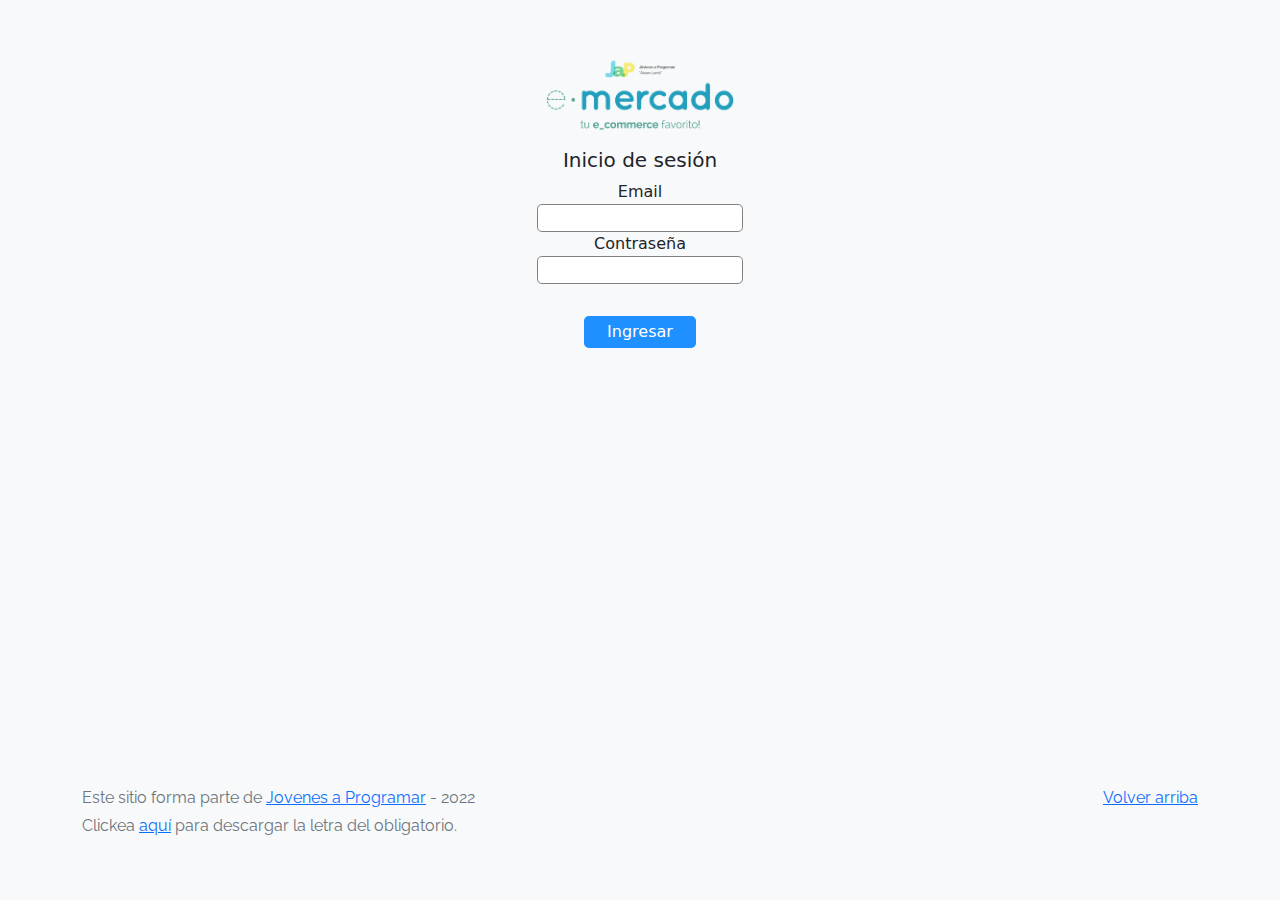
<file: index.html>
<!DOCTYPE html>
<html lang="es">

<head>
  <meta http-equiv="Content-Type" content="text/html; charset=UTF-8">
  <meta name="viewport" content="width=device-width, initial-scale=1, shrink-to-fit=no">
  

  <title>eMercado - Todo lo que busques está aquí</title>
  
  <link href="https://fonts.googleapis.com/css?family=Raleway:300,300i,400,400i,700,700i,900,900i" rel="stylesheet">
  <link href="css/bootstrap.min.css" rel="stylesheet">
  <link href="css/styles.css" rel="stylesheet">
  <link href="css/estiloLogin.css" rel="stylesheet">
  <style>
    body {
      background-color: rgb(248, 249, 250);
    }
  </style>
  
</head>

<body>
  <main class="mt-5">
    
    <!--button class="atras"><a href="./index.html">« Inicio</a></button-->
    <img src="img/login.png" alt="Inicio de Sesion">
    <h5>Inicio de sesión</h5>
   
    <form action="get" onsubmit="event.preventDefault(); return validacion();">
      <label for="email" class="email">Email</label>
      <br><input type="email" id="email" class="email">
      <br><label for="pass" class="pass">Contraseña</label>
      <br><input type="password" id="pass" class="pass">
      <br><button id="ingresar" >Ingresar</button>
    </form>
  </main>
  <footer class="text-muted">
    <div class="container">
      <p class="float-end">
        <a href="#">Volver arriba</a>
      </p>
      <p>Este sitio forma parte de <a href="https://jovenesaprogramar.edu.uy/" target="_blank">Jovenes a Programar</a> -
        2022</p>
      <p>Clickea <a target="_blank" href="Letra.pdf">aquí</a> para descargar la letra del obligatorio.</p>
    </div>
    
      
  </footer>
  <!--script src="js/login.js"></script-->
  <script src="js/index.js"></script>

</body>

</html>
</file>
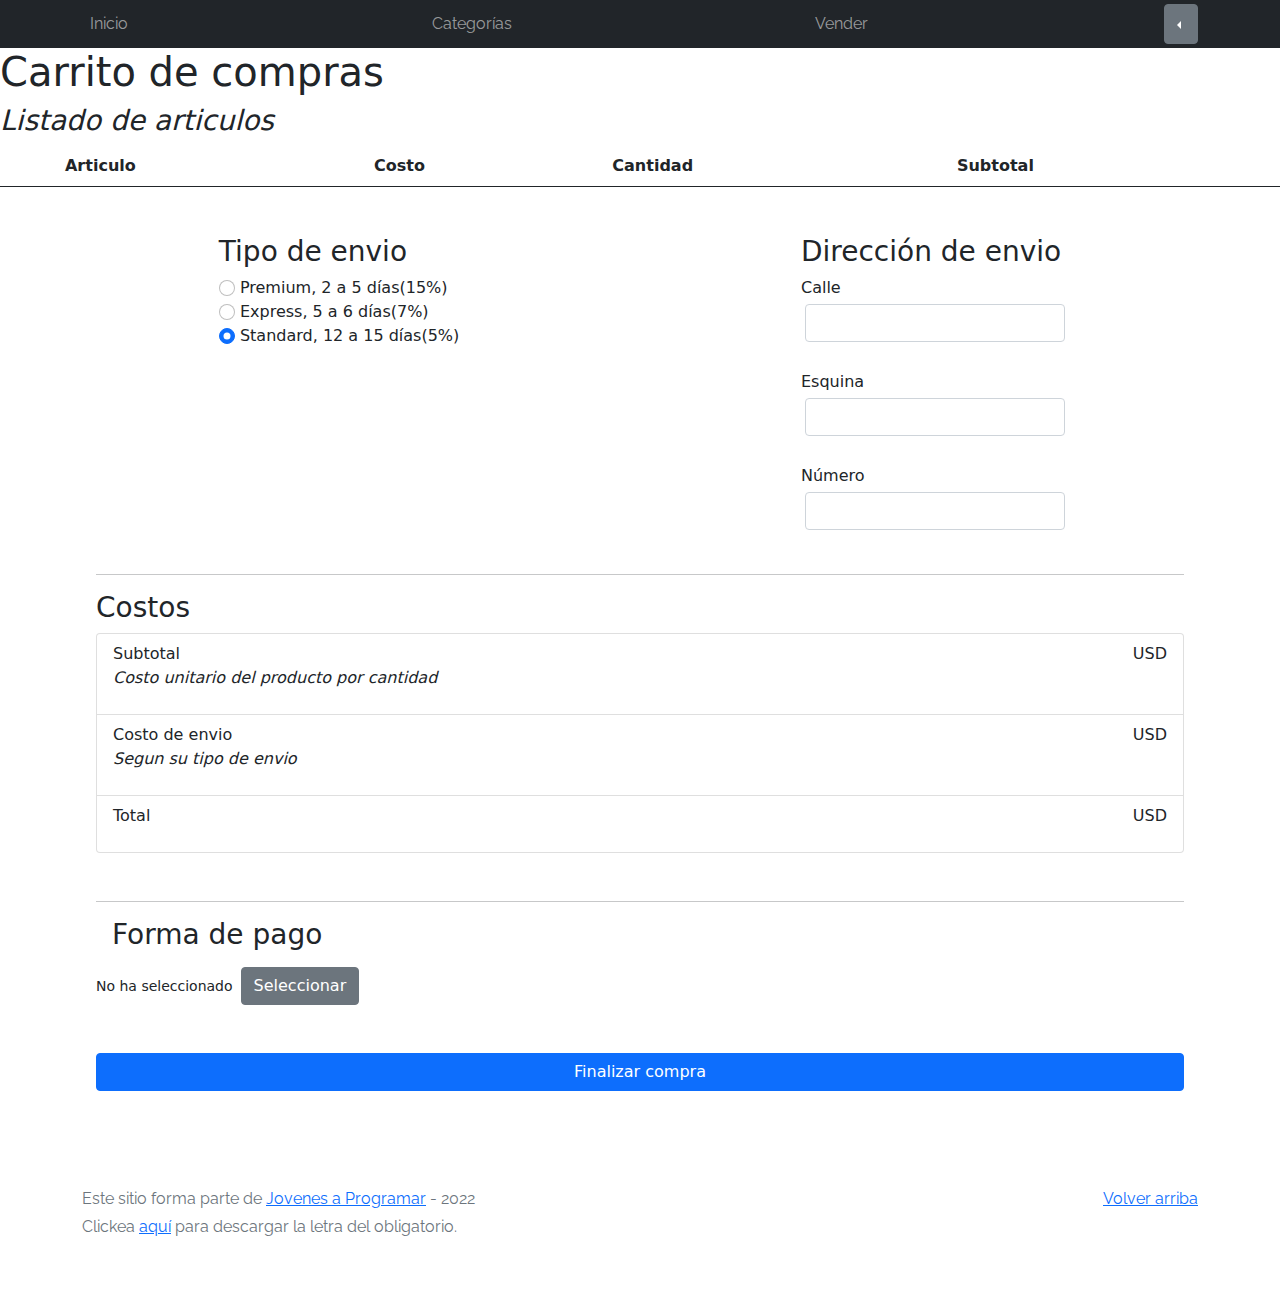
<file: cart.html>
<!DOCTYPE html>
<html lang="es">

<head>
  <meta http-equiv="Content-Type" content="text/html; charset=UTF-8">
  <meta name="viewport" content="width=device-width, initial-scale=1, shrink-to-fit=no">
  <title>eMercado - Todo lo que busques está aquí</title>
  <link href="https://fonts.googleapis.com/css?family=Raleway:300,300i,400,400i,700,700i,900,900i" rel="stylesheet">
  <link href="css/bootstrap.min.css" rel="stylesheet">
  <link href="css/font-awesome.min.css" rel="stylesheet">
  <!--link href="css/styleCart.css" rel="stylesheet"-->
  <link href="css/styles.css" rel="stylesheet">
</head>

<body>
  <nav class="navbar navbar-expand-lg navbar-dark bg-dark p-1">
    <div class="container">
      <button class="navbar-toggler" type="button" data-bs-toggle="collapse" data-bs-target="#navbarNav"
        aria-controls="navbarNav" aria-expanded="false" aria-label="Toggle navigation">
        <span class="navbar-toggler-icon"></span>
      </button>
      <div class="collapse navbar-collapse" id="navbarNav">
        <ul class="navbar-nav w-100 justify-content-between">
          <li class="nav-item">
            <a class="nav-link" href="index.html">Inicio</a>
          </li>
          <li class="nav-item">
            <a class="nav-link" href="categories.html">Categorías</a>
          </li>
          <li class="nav-item">
            <a class="nav-link" href="sell.html">Vender</a>
          </li>
          <li class="nav-item">
            <!-- Default dropstart button -->
            <div class="btn-group dropstart">
              <button id="showUser" type="button" class="btn btn-secondary dropdown-toggle" data-bs-toggle="dropdown" aria-expanded="false">
                  
              </button>
              <ul class="dropdown-menu">
               <!-- Dropdown menu links -->
               <li><button class="dropdown-item" type="button" id="perfil">Mi Perfil</button></li>
               <li><button class="dropdown-item" type="button" id="carrito">Mis Compras</button></li>
               <li><button class="dropdown-item" type="button" id="salir">Desconectarse</button></li>
              </ul>
            </div>
          </li>
        </ul>
      </div>
    </div>
  </nav>
  <main>
    <h1>Carrito de compras</h1>
    <h3><i>Listado de articulos</i></h3>
    <table class="table table-hover">
      <thead>
        <tr>
          <th scope="col"> </th>
          <th scope="col">Articulo</th>
          <th scope="col">Costo</th>
          <th scope="col">Cantidad</th>
          <th scope="col">Subtotal</th>
        </tr>
      </thead>
      <tbody>
    
      </tbody>
    </table>
    <div class="m-5">
      <form class="needs-validation" novalidate >
        <section class="d-flex justify-content-evenly">
          <div class="mx-5">
            <h3>Tipo de envio</h3>
            <label class="form-check-label"><input required class="form-check-input" type="radio" name="envio" onchange="calcCostoEnvioYTotal()" id="premium"> Premium, 2 a 5 días(15%)</label></br>
            <label class="form-check-label"><input required class="form-check-input" type="radio" name="envio" onchange="calcCostoEnvioYTotal()" id="express"> Express, 5 a 6 días(7%)</label></br>
            <label class="form-check-label"><input required class="form-check-input" type="radio" name="envio" onchange="calcCostoEnvioYTotal()" checked id="standard"> Standard, 12 a 15 días(5%)</label>
          </div>
        </br>
          <div class="mx-5">
            <h3>Dirección de envio</h3>
            <label for="calle" >Calle   </label><br>
            <input class="m-1 form-control" required id="calle" type="text"><br>
            <label for="esquina" >Esquina</label></br>
            <input class="m-1 form-control" required id="esquina" type="text"></br>
            <label for="numero">Número  </label></br>
            <input class="m-1 form-control" required id="numero" type="number"></br>
          </div>
        </section>
        <section>
          <div class="mx-5">
          <hr>
          <h3>Costos</h3>
          <ul class="list-group">
            <li class="d-flex list-group-item justify-content-between">
              <p>Subtotal</br><i>Costo unitario del producto por cantidad</i></p>
              <p class="float-end" id="subtotalLista">USD</p>
            </li>
              <li class="d-flex list-group-item justify-content-between">
              <p>Costo de envio</br><i>Segun su tipo de envio</i></p>
                <p class="float-end" id="costo">USD</p>
            </li>
              <li class="d-flex list-group-item justify-content-between">
              <p>Total</p>
                <p id="total" class="float-end">USD</p>
            </li>
          </ul>
          
          </div>
        </section>
        <section>
          <div class="m-5">
            <hr>
            <h3 class="m-3">Forma de pago</h3>
            <small>No ha seleccionado</small><button type="button" id="modalButton" class="btn btn-secondary mx-2" data-bs-toggle="modal" data-bs-target="#modalFormasPago">Seleccionar</button>
            <div id="alertaModal" class="d-none">Debe completar la informacion de pago</div>
                <!-- Modal -->
                <div class="modal fade" id="modalFormasPago" tabindex="-1" aria-labelledby="modalFormasPagoLabel" aria-hidden="true">
                  <div class="modal-dialog">
                  <div class="modal-content">
                    <div class="modal-header">
                    <h5 class="modal-title" id="modalFormasPagoLabel">Forma de pago</h5>
                    <button type="button" class="btn-close" data-bs-dismiss="modal" aria-label="Close"></button>
                    </div>
                    <div class="modal-body d-flex flex-column flex-wrap">
                    <label class="form-check-label"><input required type="radio" class="form-check-input" id="credito" onclick="formaPagoModal()" name="formaPago"> Tarjeta de credito</label><hr>
                    <label for="nroTarjeta">Numero de tarjeta</label>
                    <input required type="text" class="m-1 form-control" size="15" id="nroTarjeta"> 
                    <div class="d-inline">
                      <label for="seguridad" class="w-25" >Codigo de seguridad<input required type="text" class="m-1 form-control" size="3" id="seguridad"> </label>
                      <label for="vence" class="w-50 mx-5">Fecha de vencimiento <input required type="date" class="m-1 form-control" size="6" id="vence"></label><br>
                    </div><br>
                    <label class="form-check-label" ><input required type="radio" class="m-1 form-check-input" id="transfer" onclick="formaPagoModal()" name="formaPago"> Transferencia bancaria</label><hr>
                    <label for="cuenta">Numero de cuenta</label>
                    <input required type="text" class="m-1 form-control" id="cuenta">
                    </div>
                    <div class="modal-footer">
                    <button type="button" class="btn btn-secondary" data-bs-dismiss="modal" onclick="showAlertaModal()">Close</button>
                    </div>
                  </div>
                  </div>
                </div>
              <br>
            <div class="my-5 d-grid gap-2">
              <button class="btn btn-primary" id="comprar" type="submit">Finalizar compra</button>
              </div>
          </div>
        </section>
      </form>
    </div>
  </main>
  <footer class="text-muted">
    <div class="container">
      <p class="float-end">
        <a href="#">Volver arriba</a>
      </p>
      <p>Este sitio forma parte de <a href="https://jovenesaprogramar.edu.uy/" target="_blank">Jovenes a Programar</a> -
        2022</p>
      <p>Clickea <a target="_blank" href="Letra.pdf">aquí</a> para descargar la letra del obligatorio.</p>
    </div>
  </footer>
  <div class="alert alert-success alert-dismissible fade d-none" role="alert" id="alert-success">
    <p>Ha realizado su compra con exito!</p>
    <button type="button" class="btn-close" data-bs-dismiss="alert" aria-label="Close"></button>
  </div>
  <div id="spinner-wrapper">
    <div class="lds-ring">
      <div></div>
      <div></div>
      <div></div>
      <div></div>
    </div>
  </div>
  <script src="js/bootstrap.bundle.min.js"></script>
  <script src="js/init.js"></script>
  <script src="js/cart.js"></script>
</body>

</html>
</file>
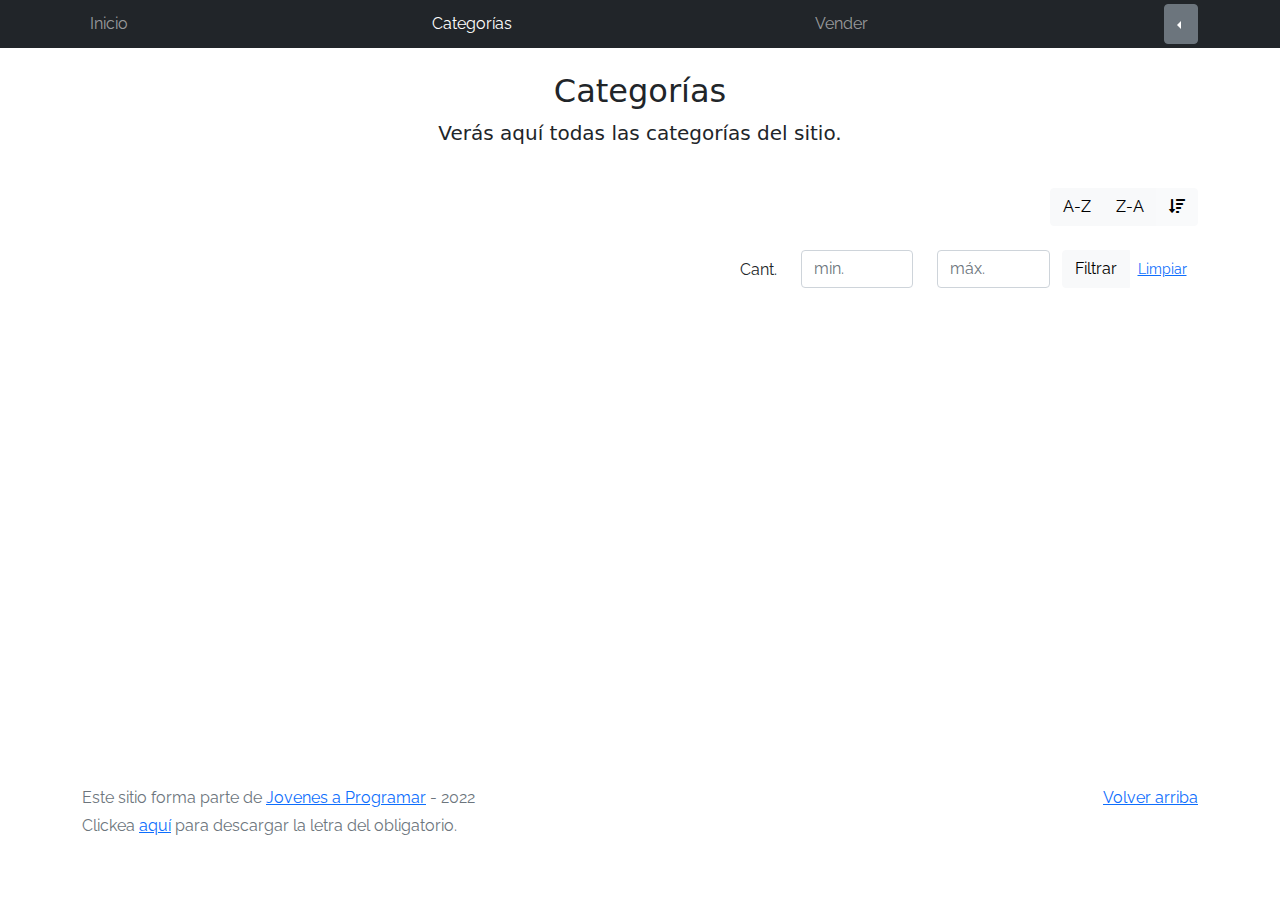
<file: categories.html>
<!DOCTYPE html>
<html lang="es">

<head>
  <meta http-equiv="Content-Type" content="text/html; charset=UTF-8">
  <meta name="viewport" content="width=device-width, initial-scale=1, shrink-to-fit=no">
  <title>eMercado - Todo lo que busques está aquí</title>

  <link href="https://fonts.googleapis.com/css?family=Raleway:300,300i,400,400i,700,700i,900,900i" rel="stylesheet">
  <link href="css/font-awesome.min.css" rel="stylesheet">
  <link href="css/bootstrap.min.css" rel="stylesheet">
  <link href="css/styles.css" rel="stylesheet">
</head>

<body>
  <nav class="navbar navbar-expand-lg navbar-dark bg-dark p-1">
    <div class="container">
      <button class="navbar-toggler" type="button" data-bs-toggle="collapse" data-bs-target="#navbarNav"
        aria-controls="navbarNav" aria-expanded="false" aria-label="Toggle navigation">
        <span class="navbar-toggler-icon"></span>
      </button>
      <div class="collapse navbar-collapse" id="navbarNav">
        <ul class="navbar-nav w-100 justify-content-between">
          <li class="nav-item">
            <a class="nav-link" href="index.html">Inicio</a>
          </li>
          <li class="nav-item">
            <a class="nav-link active" href="categories.html">Categorías</a>
          </li>
          <li class="nav-item">
            <a class="nav-link" href="sell.html">Vender</a>
          </li>
          <li class="nav-item">
            <!-- Default dropstart button -->
            <div class="btn-group dropstart">
              <button id="showUser" type="button" class="btn btn-secondary dropdown-toggle" data-bs-toggle="dropdown" aria-expanded="false">              
              </button>
              <ul class="dropdown-menu">
               <!-- Dropdown menu links -->
               <li><button class="dropdown-item" type="button" id="perfil">Mi Perfil</button></li>
               <li><button class="dropdown-item" type="button" id="carrito">Mis Compras</button></li>
               <li><button class="dropdown-item" type="button" id="salir">Desconectarse</button></li>
              </ul>
            </div>
          </li>
          </li>
        </ul>
      </div>
    </div>
  </nav>
  <main class="pb-5">
    <div class="text-center p-4">
      <h2>Categorías</h2>
      <p class="lead">Verás aquí todas las categorías del sitio.</p>
    </div>
    <div class="container">
      <div class="row">
        <div class="col text-end">
          <div class="btn-group btn-group-toggle mb-4" data-bs-toggle="buttons">
            <input type="radio" class="btn-check" name="options" id="sortAsc">
            <label class="btn btn-light" for="sortAsc">A-Z</label>
            <input type="radio" class="btn-check" name="options" id="sortDesc">
            <label class="btn btn-light" for="sortDesc">Z-A</label>
            <input type="radio" class="btn-check" name="options" id="sortByCount" checked>
            <label class="btn btn-light" for="sortByCount"><i class="fas fa-sort-amount-down mr-1"></i></label>
          </div>
        </div>
      </div>
      <div class="row">
        <div class="col-lg-6 offset-lg-6 col-md-12 mb-1 container">
          <div class="row container p-0 m-0">
            <div class="col">
              <p class="font-weight-normal text-end my-2">Cant.</p>
            </div>
            <div class="col">
              <input class="form-control" type="number" placeholder="min." id="rangeFilterCountMin">
            </div>
            <div class="col">
              <input class="form-control" type="number" placeholder="máx." id="rangeFilterCountMax">
            </div>
            <div class="col-3 p-0">
              <div class="btn-group" role="group">
                <button class="btn btn-light btn-block" id="rangeFilterCount">Filtrar</button>
                <button class="btn btn-link btn-sm" id="clearRangeFilter">Limpiar</button>
              </div>
            </div>
          </div>
        </div>
      </div>
      <div class="row">
        <div class="list-group" id="cat-list-container">
        </div>
      </div>
    </div>
  </main>
  <footer class="text-muted">
    <div class="container">
      <p class="float-end">
        <a href="#">Volver arriba</a>
      </p>
      <p>Este sitio forma parte de <a href="https://jovenesaprogramar.edu.uy/" target="_blank">Jovenes a Programar</a> -
        2022</p>
      <p>Clickea <a target="_blank" href="Letra.pdf">aquí</a> para descargar la letra del obligatorio.</p>
    </div>
  </footer>
  <div id="spinner-wrapper">
    <div class="lds-ring">
      <div></div>
      <div></div>
      <div></div>
      <div></div>
    </div>
  </div>
  <script src="js/bootstrap.bundle.min.js"></script>
  <script src="js/init.js"></script>
  <script src="js/categories.js"></script>
  
</body>

</html>
</file>
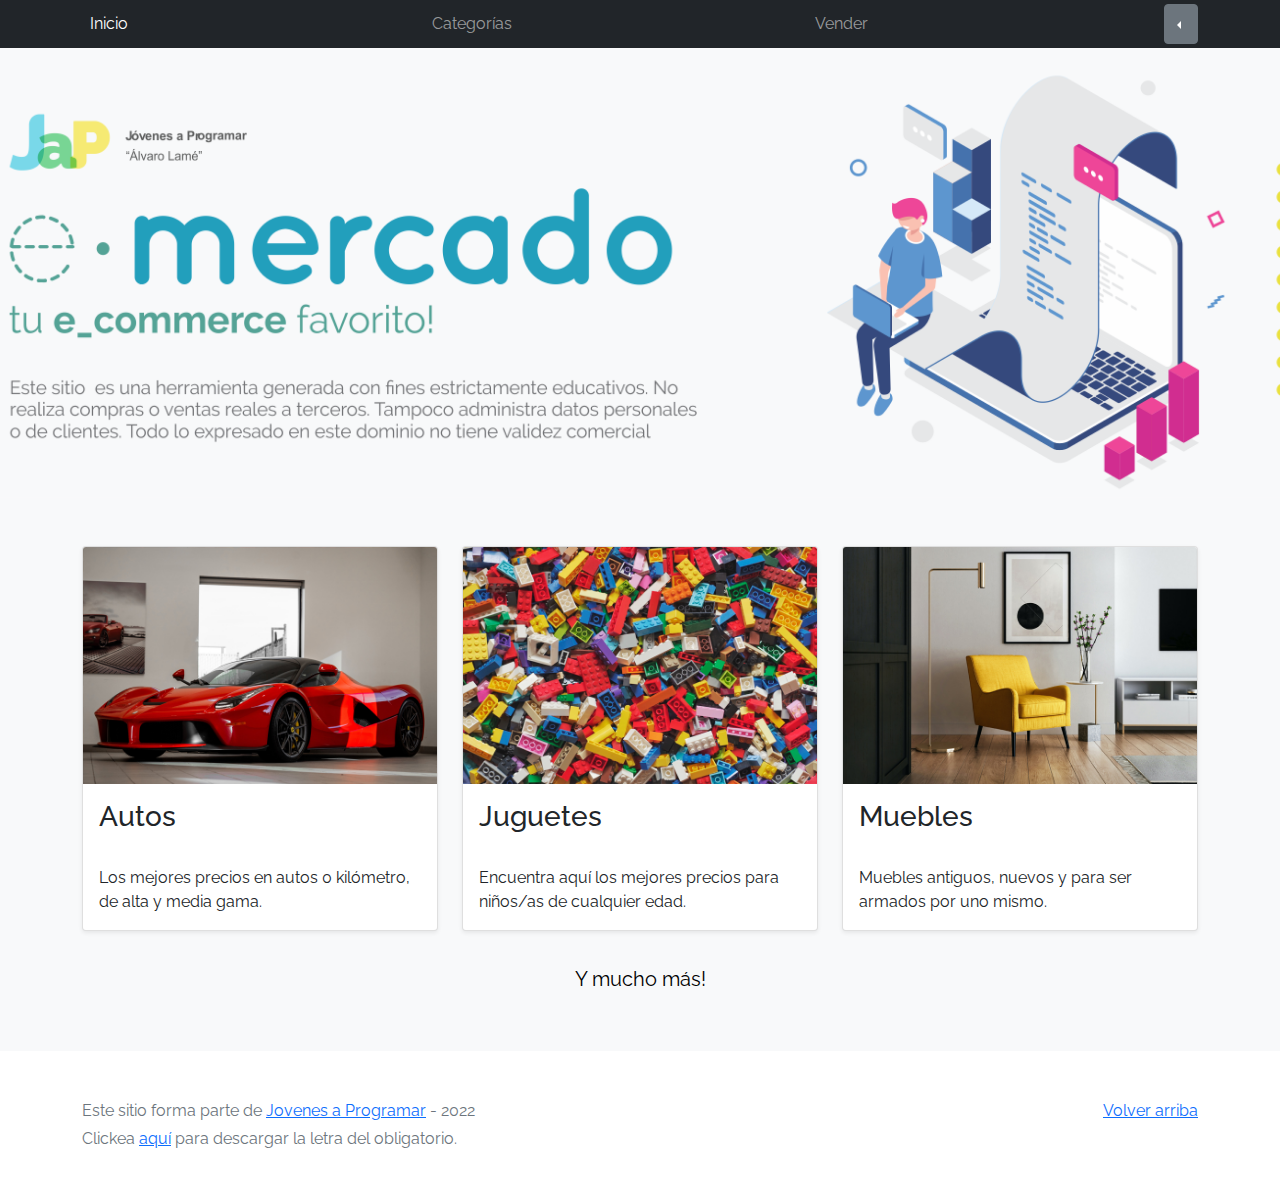
<file: main.html>
<!DOCTYPE html>
<html lang="es">

<head>
  <meta http-equiv="Content-Type" content="text/html; charset=UTF-8">
  <meta name="viewport" content="width=device-width, initial-scale=1, shrink-to-fit=no">
  <title>eMercado - Todo lo que busques está aquí</title>

  <link href="https://fonts.googleapis.com/css?family=Raleway:300,300i,400,400i,700,700i,900,900i" rel="stylesheet">
  <link href="css/bootstrap.min.css" rel="stylesheet">
  <link href="css/styles.css" rel="stylesheet">
  <!--link href="css/estiloIndex.css" rel="stylesheet"-->
</head>

<body>
  <nav class="navbar navbar-expand-lg navbar-dark bg-dark p-1">
    <div class="container">
      <button class="navbar-toggler" type="button" data-bs-toggle="collapse" data-bs-target="#navbarNav"
        aria-controls="navbarNav" aria-expanded="false" aria-label="Toggle navigation">
        <span class="navbar-toggler-icon"></span>
      </button>
      <div class="collapse navbar-collapse" id="navbarNav">
        <ul class="navbar-nav w-100 justify-content-between">
          <li class="nav-item">
            <a class="nav-link active" href="index.html">Inicio</a>
          </li>
          <li class="nav-item">
            <a class="nav-link" href="categories.html">Categorías</a>
          </li>
          <li class="nav-item">
            <a class="nav-link" href="sell.html">Vender</a>
          </li>
          <li class="nav-item">
            <!-- Default dropstart button -->
            <div class="btn-group dropstart">
              <button id="showUser" type="button" class="btn btn-secondary dropdown-toggle" data-bs-toggle="dropdown" aria-expanded="false">
                  
              </button>
              <ul class="dropdown-menu">
               <!-- Dropdown menu links -->
               <li><button class="dropdown-item" type="button" id="perfil">Mi Perfil</button></li>
               <li><button class="dropdown-item" type="button" id="carrito">Mis Compras</button></li>
               <li><button class="dropdown-item" type="button" id="salir">Desconectarse</button></li>
              </ul>
            </div>
          </li>
        </ul>
      </div>
    </div>
  </nav>
  <main>
    <div class="jumbotron text-center"></div>
    <div class="album py-5 bg-light">
      <div class="container">
        <div class="row">
          <div class="col-md-4">
            <div class="card mb-4 shadow-sm custom-card cursor-active" id="autos">
              <img class="bd-placeholder-img card-img-top" src="img/cars_index.jpg"
                alt="Imgagen representativa de la categoría 'Autos'">
              <h3 class="m-3">Autos</h3>
              <div class="card-body">
                <p class="card-text">Los mejores precios en autos 0 kilómetro, de alta y media gama.</p>
              </div>
            </div>
          </div>
          <div class="col-md-4">
            <div class="card mb-4 shadow-sm custom-card cursor-active" id="juguetes">
              <img class="bd-placeholder-img card-img-top" src="img/toys_index.jpg"
                alt="Imgagen representativa de la categoría 'Juguetes'">
              <h3 class="m-3">Juguetes</h3>
              <div class="card-body">
                <p class="card-text">Encuentra aquí los mejores precios para niños/as de cualquier edad.</p>
              </div>
            </div>
          </div>
          <div class="col-md-4">
            <div class="card mb-4 shadow-sm custom-card cursor-active" id="muebles">
              <img class="bd-placeholder-img card-img-top" src="img/furniture_index.jpg"
                alt="Imgagen representativa de la categoría 'Muebles'">
              <h3 class="m-3">Muebles</h3>
              <div class="card-body">
                <p class="card-text">Muebles antiguos, nuevos y para ser armados por uno mismo.</p>
              </div>
            </div>
          </div>
        </div>
        <div class="row">
          <a class="btn btn-light btn-lg btn-block" href="categories.html">Y mucho más!</a>
        </div>
      </div>
    </div>
  </main>
  <footer class="text-muted">
    <div class="container">
      <p class="float-end">
        <a href="#">Volver arriba</a>
      </p>
      <p>Este sitio forma parte de <a href="https://jovenesaprogramar.edu.uy/" target="_blank">Jovenes a Programar</a> -
        2022</p>
      <p>Clickea <a target="_blank" href="Letra.pdf">aquí</a> para descargar la letra del obligatorio.</p>
    </div>
  </footer>
  <script src="js/bootstrap.bundle.min.js"></script>
  <script src="js/main.js"></script>
  <script src="js/init.js"></script>
  <!--script src="js/login.js"></script-->
</body>

</html>
</file>
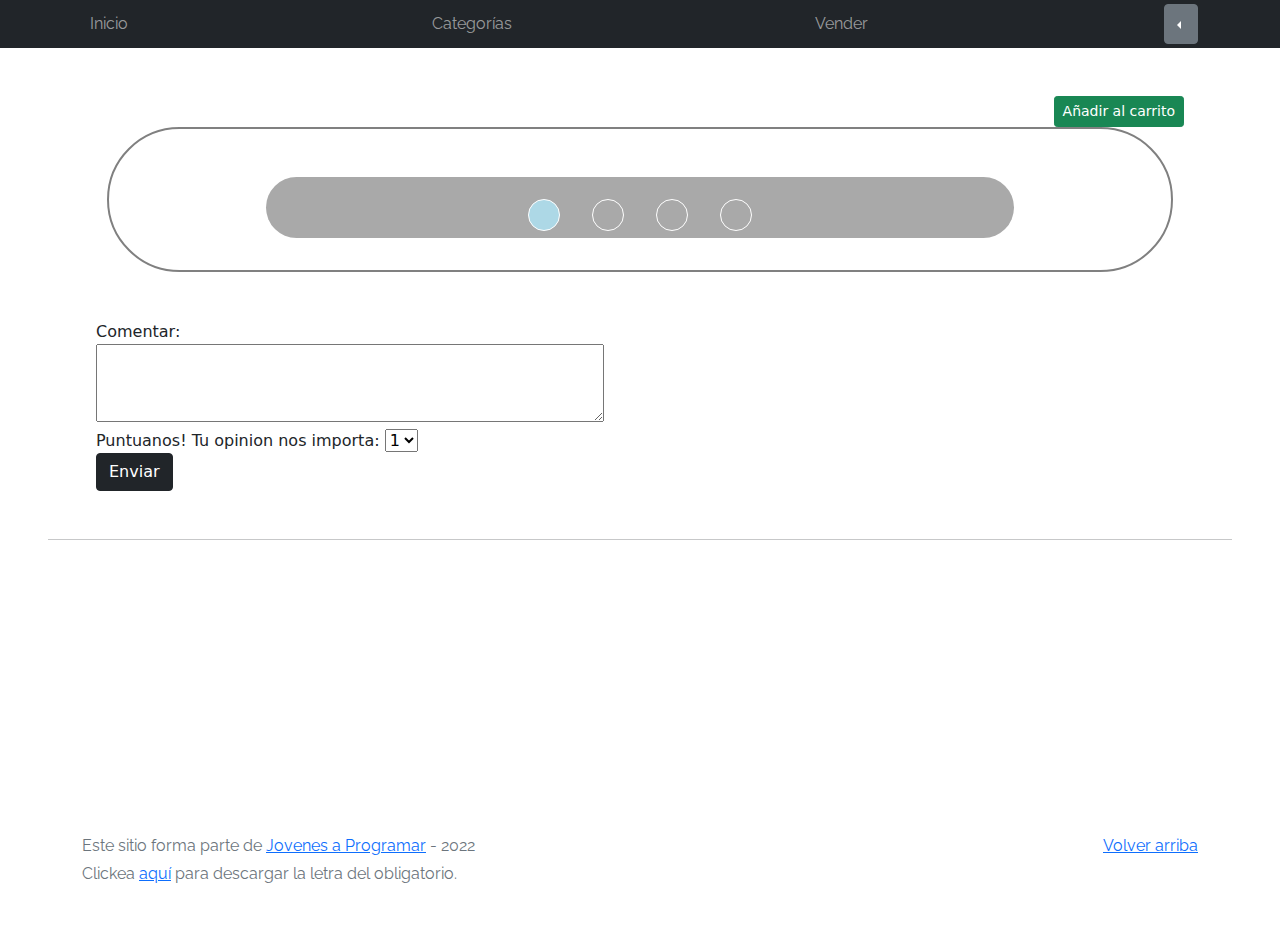
<file: product-info.html>
<!DOCTYPE html>
<html lang="es">

<head>
  <meta http-equiv="Content-Type" content="text/html; charset=UTF-8">
  <meta name="viewport" content="width=device-width, initial-scale=1, shrink-to-fit=no">
  <title>eMercado - Todo lo que busques está aquí</title>

  <link href="https://fonts.googleapis.com/css?family=Raleway:300,300i,400,400i,700,700i,900,900i" rel="stylesheet">
  <link rel="stylesheet" href="https://cdnjs.cloudflare.com/ajax/libs/font-awesome/4.7.0/css/font-awesome.min.css">
  <link href="css/font-awesome.min.css" rel="stylesheet">
  <link href="css/bootstrap.min.css" rel="stylesheet">
  <link href="css/styles.css" rel="stylesheet">
  <link href="css/styleCarrusel.css" rel="stylesheet"-->
</head>

<body>
  <nav class="navbar navbar-expand-lg navbar-dark bg-dark p-1">
    <div class="container">
      <button class="navbar-toggler" type="button" data-bs-toggle="collapse" data-bs-target="#navbarNav"
        aria-controls="navbarNav" aria-expanded="false" aria-label="Toggle navigation">
        <span class="navbar-toggler-icon"></span>
      </button>
      <div class="collapse navbar-collapse" id="navbarNav">
        <ul class="navbar-nav w-100 justify-content-between">
          <li class="nav-item">
            <a class="nav-link" href="index.html">Inicio</a>
          </li>
          <li class="nav-item">
            <a class="nav-link" href="categories.html">Categorías</a>
          </li>
          <li class="nav-item">
            <a class="nav-link" href="sell.html">Vender</a>
          </li>
          
          <li class="nav-item">
              <!--Dropdown button-->
              <div class="btn-group dropstart">
                <button id="showUser" type="button" class="btn btn-secondary dropdown-toggle" data-bs-toggle="dropdown" aria-expanded="false">
                    
                </button>
                <ul class="dropdown-menu">
                 <!-- Dropdown menu  -->
                 <li><button class="dropdown-item" type="button" id="perfil">Mi Perfil</button></li>
                 <li><button class="dropdown-item" type="button" id="carrito">Mis Compras</button></li>
                 <li><button class="dropdown-item" type="button" id="salir">Desconectarse</button></li>
                </ul>
              </div>
            </li>
        </ul>
      </div>
    </div>
  </nav>
  <main>
    <div class="m-5">
      <button id="addCart" class="btn btn-success btn-sm mx-5 float-end">Añadir al carrito</button>
      <div id="articulo" class="m-5"></div>
      <div id="img-container">
        <div class="carrousel">
          <div class="grande">
              
          </div>  
          <ul class="puntos">
              <li class="punto activo"></li>
              <li class="punto "></li>
              <li class="punto"></li>
              <li class="punto"></li>
          </ul>
        </div>
      </div>
      <div id="comentarios" class="m-5"></div>
    </div>
    <div class="m-5">
      <form class="m-5">
        <fieldset id="comentar">
          <label for="comentar">Comentar:</label><br>
          <textarea id="texto" cols="60" rows="3"></textarea><br>
          <label for="puntuacion">Puntuanos! Tu opinion nos importa:</label>
          <select name="puntuacion" id="puntuacion">
            <option value="1">1</option>
            <option value="2">2</option>
            <option value="3">3</option>
            <option value="4">4</option>
            <option value="5">5</option>
          </select>
          <br>
          <button id="agregar" class="btn btn-dark">Enviar</button>
        </fieldset>
      </form><hr>
      <div style="display:flex; justify-content:space-evenly;" class="m-5" id="related"></div>
    </div>
  </main>
  <footer class="text-muted">
    <div class="container">
      <p class="float-end">
        <a href="#">Volver arriba</a>
      </p>
      <p>Este sitio forma parte de <a href="https://jovenesaprogramar.edu.uy/" target="_blank">Jovenes a Programar</a> -
        2022</p>
      <p>Clickea <a target="_blank" href="Letra.pdf">aquí</a> para descargar la letra del obligatorio.</p>
    </div>
  </footer>
  <div id="spinner-wrapper">
    <div class="lds-ring">
      <div></div>
      <div></div>
      <div></div>
      <div></div>
    </div>
  </div>
  <script src="js/bootstrap.bundle.min.js"></script>
  <script src="js/init.js"></script>
  <script src="js/product-info.js"></script>
</body>

</html>
</file>
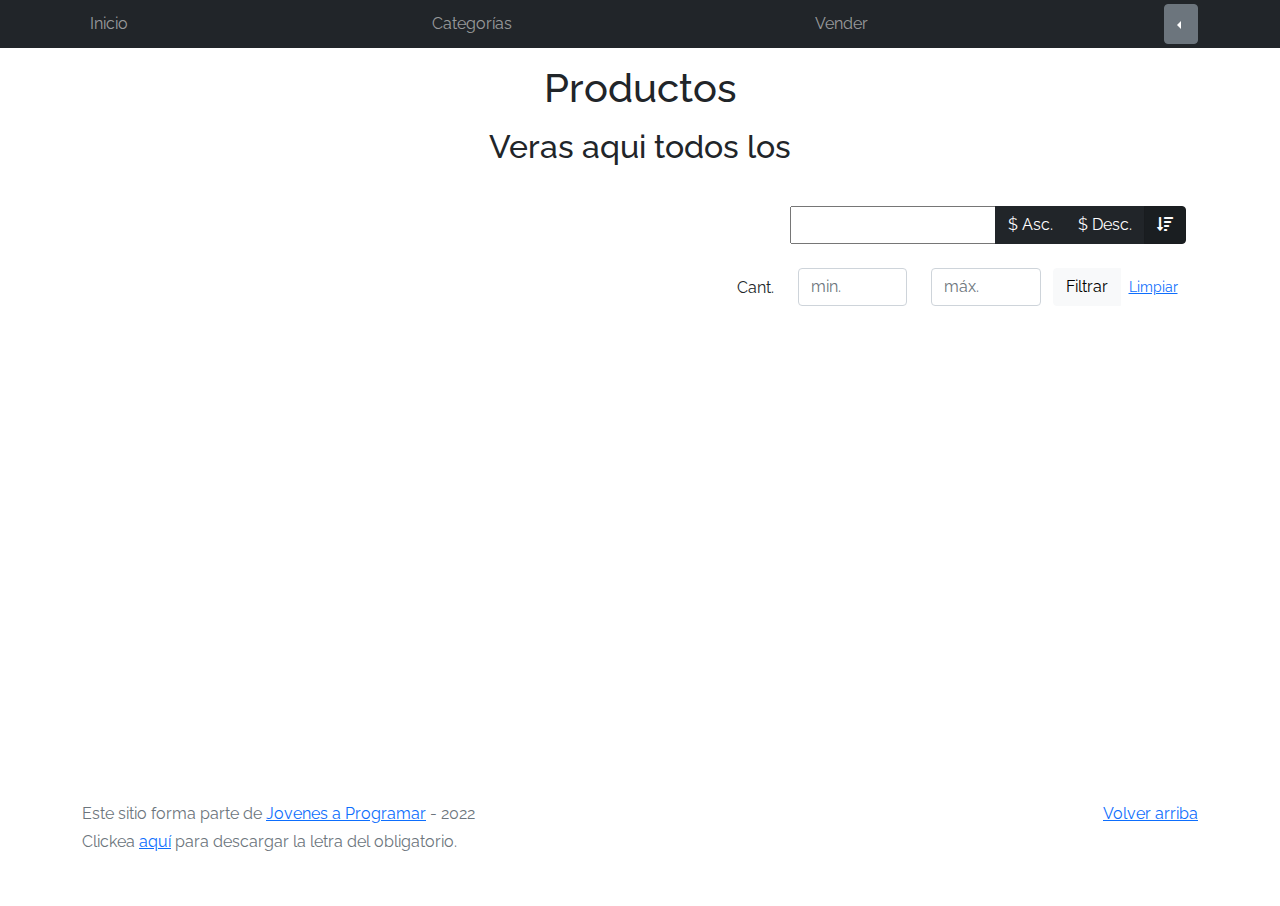
<file: products.html>
<!DOCTYPE html>
<html lang="es">

<head>
  <meta http-equiv="Content-Type" content="text/html; charset=UTF-8">
  <meta name="viewport" content="width=device-width, initial-scale=1, shrink-to-fit=no">
  <title>eMercado - Todo lo que busques está aquí</title>

  <link href="https://fonts.googleapis.com/css?family=Raleway:300,300i,400,400i,700,700i,900,900i" rel="stylesheet">
  <link href="css/font-awesome.min.css" rel="stylesheet">
  <link href="css/bootstrap.min.css" rel="stylesheet">
  <link href="css/styles.css" rel="stylesheet">
  <link href="css/estiloListado.css" rel="stylesheet">
</head>

<body>
  <nav  class="navbar navbar-expand-lg navbar-dark bg-dark p-1">
    <div class="container">
      <button class="navbar-toggler" type="button" data-bs-toggle="collapse" data-bs-target="#navbarNav"
        aria-controls="navbarNav" aria-expanded="false" aria-label="Toggle navigation">
        <span class="navbar-toggler-icon"></span>
      </button>
      <div class="collapse navbar-collapse" id="navbarNav">
        <ul class="navbar-nav w-100 justify-content-between">
          <li class="nav-item">
            <a class="nav-link" href="index.html">Inicio</a>
          </li>
          <li class="nav-item">
            <a class="nav-link" href="categories.html">Categorías</a>
          </li>
          <li class="nav-item">
            <a class="nav-link" href="sell.html">Vender</a>
          </li>
          <li class="nav-item">
            <!-- Default dropstart button -->
            <div class="btn-group dropstart">
              <button id="showUser" type="button" class="btn btn-secondary dropdown-toggle" data-bs-toggle="dropdown" aria-expanded="false">
                  
              </button>
              <ul class="dropdown-menu">
               <!-- Dropdown menu links -->
               <li><button class="dropdown-item" type="button" id="perfil">Mi Perfil</button></li>
               <li><button class="dropdown-item" type="button" id="carrito">Mis Compras</button></li>
               <li><button class="dropdown-item" type="button" id="salir">Desconectarse</button></li>
              </ul>
            </div>
          </li>
        </ul>
      </div>
    </div>
  </nav>
  <main class="pb-5 container">
    
    <h1>Productos</h1>
    <h2 id="subtitulo">Veras aqui todos los </h2>
    <br>
    <div class="container">
      <div class="row">
        <div class="col text-end">
          <div class="btn-group btn-group-toggle mb-4" data-bs-toggle="buttons">
            <input type="search" id="buscador" >
            <input type="radio" class="btn-check" name="options" id="sortAsc">
            <label class="btn btn-dark" for="sortAsc">$ Asc.</label>
            <input type="radio" class="btn-check" name="options" id="sortDesc">
            <label class="btn btn-dark" for="sortDesc">$ Desc.</label>
            <input type="radio" class="btn-check" name="options" id="sortByCount" checked>
            <label class="btn btn-dark" for="sortByCount"><i class="fas fa-sort-amount-down mr-1"></i></label>
          </div>
        </div>
      </div>
      <div class="row">
        <div class="col-lg-6 offset-lg-6 col-md-12 mb-1 container">
          <div class="row container p-0 m-0">
            <div class="col">
              <p class="font-weight-normal text-end my-2">Cant.</p>
            </div>
            <div class="col">
              <input class="form-control" type="number" placeholder="min." id="rangeFilterCountMin">
            </div>
            <div class="col">
              <input class="form-control" type="number" placeholder="máx." id="rangeFilterCountMax">
            </div>
            <div class="col-3 p-0">
              <div class="btn-group" role="group">
                <button class="btn btn-light btn-block" id="rangeFilterCount">Filtrar</button>
                <button class="btn btn-link btn-sm" id="clearRangeFilter">Limpiar</button>
              </div>
            </div>
          </div>
        </div>
      </div>
      <div class="row">
        <div class ="list-group" id="products-container"></div>
      </div>
  </main>
  <footer class="text-muted">
    <div class="container">
      <p class="float-end">
        <a href="#">Volver arriba</a>
      </p>
      <p>Este sitio forma parte de <a href="https://jovenesaprogramar.edu.uy/" target="_blank">Jovenes a Programar</a> -
        2022</p>
      <p>Clickea <a target="_blank" href="Letra.pdf">aquí</a> para descargar la letra del obligatorio.</p>
    </div>
  </footer>
  <div id="spinner-wrapper">
    <div class="lds-ring">
      <div></div>
      <div></div>
      <div></div>
      <div></div>
    </div>
  </div>
  <script src="js/bootstrap.bundle.min.js"></script>
  <script src="js/init.js"></script>
  <script src="js/products.js"></script>
    
</body>

</html>
</file>
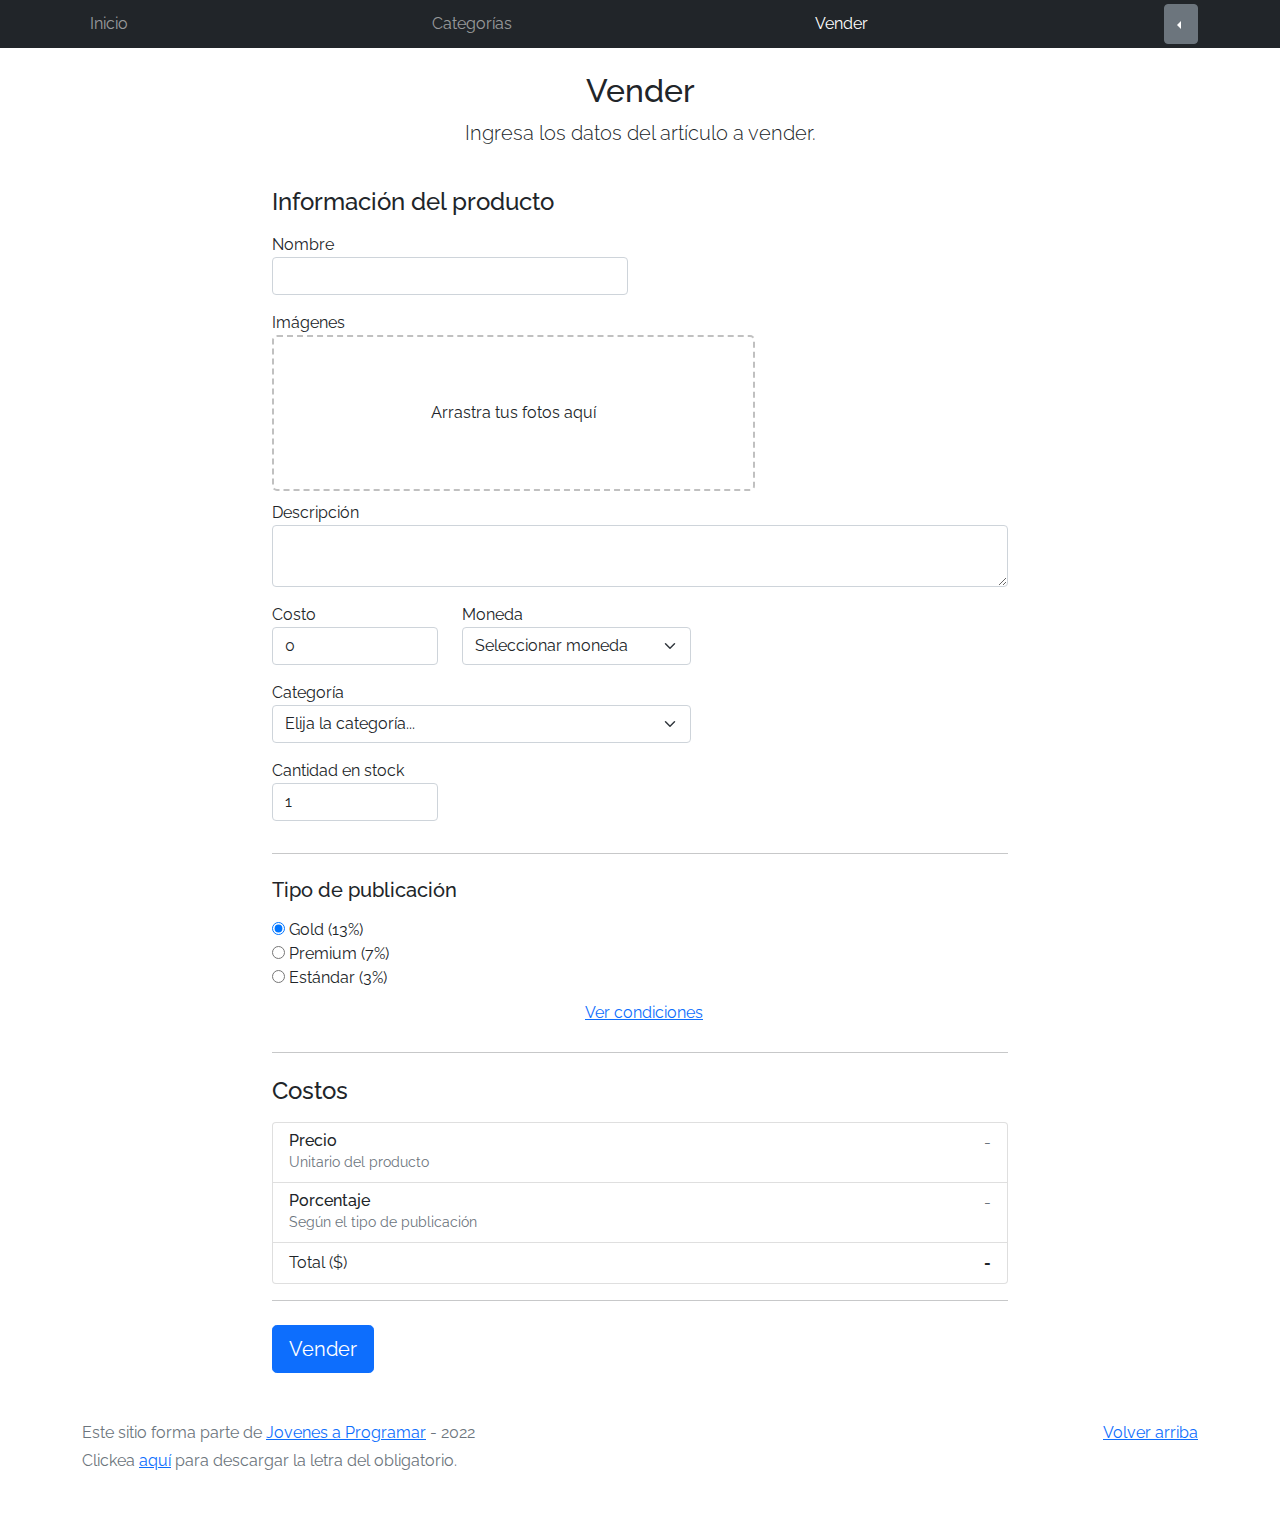
<file: sell.html>
<!DOCTYPE html>
<html lang="es">

<head>
  <meta http-equiv="Content-Type" content="text/html; charset=UTF-8">
  <meta name="viewport" content="width=device-width, initial-scale=1, shrink-to-fit=no">
  <title>eMercado - Todo lo que busques está aquí</title>
  <link href="https://fonts.googleapis.com/css?family=Raleway:300,300i,400,400i,700,700i,900,900i" rel="stylesheet">
  <link href="css/bootstrap.min.css" rel="stylesheet">
  <link href="css/dropzone.css" rel="stylesheet">
  <link href="css/styles.css" rel="stylesheet">
</head>

<body>
  <nav class="navbar navbar-expand-lg navbar-dark bg-dark p-1">
    <div class="container">
      <button class="navbar-toggler" type="button" data-bs-toggle="collapse" data-bs-target="#navbarNav"
        aria-controls="navbarNav" aria-expanded="false" aria-label="Toggle navigation">
        <span class="navbar-toggler-icon"></span>
      </button>
      <div class="collapse navbar-collapse" id="navbarNav">
        <ul class="navbar-nav w-100 justify-content-between">
          <li class="nav-item">
            <a class="nav-link" href="index.html">Inicio</a>
          </li>
          <li class="nav-item">
            <a class="nav-link" href="categories.html">Categorías</a>
          </li>
          <li class="nav-item">
            <a class="nav-link active" href="sell.html">Vender</a>
          </li>
          <li class="nav-item">
            <!-- Default dropstart button -->
            <div class="btn-group dropstart">
              <button id="showUser" type="button" class="btn btn-secondary dropdown-toggle" data-bs-toggle="dropdown" aria-expanded="false">
                  
              </button>
              <ul class="dropdown-menu">
               <!-- Dropdown menu links -->
               <li><button class="dropdown-item" type="button" id="perfil">Mi Perfil</button></li>
               <li><button class="dropdown-item" type="button" id="carrito">Mis Compras</button></li>
               <li><button class="dropdown-item" type="button" id="salir">Desconectarse</button></li>
              </ul>
            </div>
          </li>
        </ul>
      </div>
    </div>
  </nav>
  <div class="container">
    <div class="text-center p-4">
      <h2>Vender</h2>
      <p class="lead">Ingresa los datos del artículo a vender.</p>
    </div>
    <div class="row justify-content-md-center">
      <div class="col-md-8 order-md-1">
        <h4 class="mb-3">Información del producto</h4>
        <form class="needs-validation" id="sell-info">
          <div class="row">
            <div class="col-md-6 mb-3">
              <label for="productName">Nombre</label>
              <input type="text" class="form-control" id="productName" value="" name="productName">
              <div class="invalid-feedback">
                Ingresa un nombre
              </div>
            </div>
          </div>
          <div class="row">
            <div class="col-md-8 order-md-1">
              <label>Imágenes</label>
              <div class="needsclick dz-clickable" id="file-upload">
                <div class="dz-message needsclick">
                  Arrastra tus fotos aquí<br>
                </div>
              </div>
            </div>
          </div>
          <div class="row">
            <div class="col-md-12 mb-3">
              <label for="productDescription">Descripción</label>
              <textarea name="productDescription" class="form-control" id="productDescription"></textarea>
            </div>
          </div>
          <div class="row">
            <div class="col-md-3 mb-3">
              <label for="productCostInput">Costo</label>
              <input type="number" name="productCostInput" class="form-control" id="productCostInput" placeholder="" required="" value="0"
                min="0">
              <div class="invalid-feedback">
                El costo debe ser mayor que 0.
              </div>
            </div>
            <div class="col-md-4 mb-3">
              <label for="productCurrency">Moneda</label>
              <select name="productCurrency" class="form-select custom-select d-block w-100" id="productCurrency" required>
                <option value="" hidden selected>Seleccionar moneda</option>
                <option>Pesos Uruguayos (UYU)</option>
                <option>Dólares (USD)</option>
              </select>
              <div class="invalid-feedback">
                Ingresa una categoría válida.
              </div>
            </div>
          </div>
          <div class="row">
            <div class="col-md-7 mb-3">
              <label for="productCategory">Categoría</label>
              <select name="productCategory" class="custom-select form-select d-block w-100" id="productCategory">
                <option value="">Elija la categoría...</option>
                <option>Autos</option>
                <option>Juguetes</option>
                <option>Muebles</option>
                <option>Herramientas</option>
                <option>Computadoras</option>
                <option>Vestimenta</option>
              </select>
              <div class="invalid-feedback">
                Por favor ingresa una categoría válida.
              </div>
            </div>
          </div>
          <div class="row">
            <div class="col-md-3 mb-3">
              <label for="productCountInput">Cantidad en stock</label>
              <input type="number" name="productCountInput" class="form-control" id="productCountInput"  required value="1"
                min="0">
              <div class="invalid-feedback">
                La cantidad es requerida.
              </div>
            </div>
          </div>
          <hr class="mb-4">
          <h5 class="mb-3">Tipo de publicación</h5>
          <div class="d-block my-3">
            <div class="custom-control custom-radio">
              <input id="goldradio" name="publicationType" type="radio" class="custom-control-input" checked=""
                required="">
              <label class="custom-control-label" for="goldradio">Gold (13%)</label>
            </div>
            <div class="custom-control custom-radio">
              <input id="premiumradio" name="publicationType" type="radio" class="custom-control-input" required="">
              <label class="custom-control-label" for="premiumradio">Premium (7%)</label>
            </div>
            <div class="custom-control custom-radio">
              <input id="standardradio" name="publicationType" type="radio" class="custom-control-input" required="">
              <label class="custom-control-label" for="standardradio">Estándar (3%)</label>
            </div>
            <div class="row">
              <button type="button" class="m-1 btn btn-link" data-bs-toggle="modal"
                data-bs-target="#contidionsModal">Ver
                condiciones</button>
            </div>
          </div>
          <hr class="mb-4">
          <h4 class="mb-3">Costos</h4>
          <ul class="list-group mb-3">
            <li class="list-group-item d-flex justify-content-between lh-condensed">
              <div>
                <h6 class="my-0">Precio</h6>
                <small class="text-muted">Unitario del producto</small>
              </div>
              <span class="text-muted" id="productCostText">-</span>
            </li>
            <li class="list-group-item d-flex justify-content-between lh-condensed">
              <div>
                <h6 class="my-0">Porcentaje</h6>
                <small class="text-muted">Según el tipo de publicación</small>
              </div>
              <span class="text-muted" id="comissionText">-</span>
            </li>
            <li class="list-group-item d-flex justify-content-between">
              <span>Total ($)</span>
              <strong id="totalCostText">-</strong>
            </li>
          </ul>
          <hr class="mb-4">
          <button class="btn btn-primary btn-lg" type="submit">Vender</button>
        </form>
      </div>
    </div>
  </div>
  <footer class="text-muted">
    <div class="container">
      <p class="float-end">
        <a href="#">Volver arriba</a>
      </p>
      <p>Este sitio forma parte de <a href="https://jovenesaprogramar.edu.uy/" target="_blank">Jovenes a Programar</a> -
        2022</p>
      <p>Clickea <a target="_blank" href="Letra.pdf">aquí</a> para descargar la letra del obligatorio.</p>
    </div>
  </footer>

  <div class="alert alert-primary-dismissible fade" id="alertResult" role="alert">
    <span id="resultSpan"></span>
  </div>

  <div class="modal fade" tabindex="-1" role="dialog" id="contidionsModal">
    <div class="modal-dialog" role="document">
      <div class="modal-content">
        <div class="modal-header">
          <h5 class="modal-title">Condiciones de publicación</h5>
        </div>
        <div class="modal-body">
          <div class="container">
            <div class="row">
              <h5 class="text-warning">Gold (13%)</h5>
              <p class="muted text-justify">Tu producto se verá de forma promocionada en portada, además de las
                condiciones de Premium y Estándar.</p>
            </div>
            <hr>
            <div class="row">
              <h5 class="text-primary">Premium (7%)</h5>
              <p class="muted text-justify">Se mostrará el producto en los primeros lugares de resultados de búsqueda,
                así cómo cuando se ingrese a la categoría que pertenezca.</p>
            </div>
            <hr>
            <div class="row">
              <h5 class="text-secondary">Estándar (3%)</h5>
              <p class="muted text-justify">El producto se listará en la categoría correspondiente, así como en los
                resultados de búsquedas que coincidan con las palabras claves en el nombre.</p>
            </div>
          </div>
        </div>
        <div class="modal-footer">
          <button type="button" class="btn btn-primary" data-bs-dismiss="modal">Cerrar</button>
        </div>
      </div>
    </div>
  </div>
  <div id="spinner-wrapper">
    <div class="lds-ring">
      <div></div>
      <div></div>
      <div></div>
      <div></div>
    </div>
  </div>
  <script src="js/bootstrap.bundle.min.js"></script>
  <script src="js/dropzone.js"></script>
  <script src="js/init.js"></script>
  <script src="js/sell.js"></script>
</body>

</html>
</file>
<file: css/styles.css>
.jumbotron,
.card-body,
.container,
.site-header {
  font-family: 'Raleway', serif !important;
}

.jumbotron .display-4 {
  font-weight: bold;
}



/* Agregado de logOut*/
a>img {
  width: 1.5rem;
  
}

.nav-item:last-child {
  display: flex;
}

nav a {
  text-decoration: none;
  
}

.bd-placeholder-img {
  font-size: 1.125rem;
  text-anchor: middle;
  -webkit-user-select: none;
  -moz-user-select: none;
  -ms-user-select: none;
  user-select: none;
}

@media (min-width: 768px) {
  .bd-placeholder-img-lg {
    font-size: 3.5rem;
  }
}

.jumbotron {
  height: 50vh;
  padding: 5em inherit;
  margin-bottom: 0;
  background-color: #53C0FB;
  background: url('../img/cover_back.png');
  background-size: cover;
  background-position: center;
  background-repeat: no-repeat;
  color: black;
  font-weight: bold;
}

@media (min-width: 768px) {
  .jumbotron {
    padding-top: 6rem;
    padding-bottom: 6rem;
  }
}

.jumbotron p:last-child {
  margin-bottom: 0;
}

.jumbotron-heading {
  font-weight: 300;
}

.jumbotron .container {
  max-width: 40rem;
  background-color: rgba(255, 255, 255, 0.5);
  border-radius: 10px;
  text-shadow: 1px 1px 2px grey;
}

.jumbotron .lead {
  font-size: 38px;
}

footer {
  padding-top: 3rem;
  padding-bottom: 3rem;
}

footer p {
  margin-bottom: .25rem;
}

.site-header a {
  color: white;
  transition: ease-in-out color .15s;
}

.site-header .dropdown-menu a {
  color: black;
}

.dropzone {
  border: 2px dashed #0087F7;
  border-radius: 5px;
  background: white;
}

.img-fit {
  max-height: 100%;
}

.alert {
  position: fixed;
  top: 80px;
  width: 50%;
  left: 50%;
  transform: translate(-50%, 0);
}

.lds-ring {
  display: inline-block;
  position: relative;
  width: 64px;
  height: 64px;
  top: 50%;
  left: 50%;
}

.cursor-active {
  cursor: pointer;
}

.left {
  float: left;
  padding: 4px;
  background-color: rgba(255, 255, 255, 0.5);
}

.lds-ring div {
  box-sizing: border-box;
  display: block;
  position: absolute;
  width: 51px;
  height: 51px;
  margin: 6px;
  border: 6px solid #fff;
  border-radius: 50%;
  animation: lds-ring 1.2s cubic-bezier(0.5, 0, 0.5, 1) infinite;
  border-color: #fff transparent transparent transparent;
}

.lds-ring div:nth-child(1) {
  animation-delay: -0.45s;
}

.lds-ring div:nth-child(2) {
  animation-delay: -0.3s;
}

.lds-ring div:nth-child(3) {
  animation-delay: -0.15s;
}

@keyframes lds-ring {
  0% {
    transform: rotate(0deg);
  }

  100% {
    transform: rotate(360deg);
  }
}

.signin {
  width: 100%;
  max-width: 330px;
  padding: 15px;
  margin: auto;
}

#spinner-wrapper {
  position: fixed;
  background-color: rgba(0, 0, 0, 0.5);
  width: 100%;
  height: 100%;
  top: 0;
  left: 0;
  z-index: 1021;
  display: none;
}

main {
  min-height: calc(100vh - 210px);
}

a.custom-card,
a.custom-card:hover {
  color: inherit;
  text-decoration: inherit;
}

.checked {
  color: orange;
}
</file>
<file: css/estiloLogin.css>
/* .pass, .email {
text-align: center;
}*/

img{
    display: block;    
    margin: 0 auto;
    width: 15rem;
}

h5{
    text-align: center;
   
}

form {
    text-align: center;
}

input {
    border: 1px solid grey;
    border-radius: 0.3rem;
}

#ingresar {
    margin-top: 2rem;
    background-color: dodgerblue;
    border: 3px solid dodgerblue;
    color: white;    
    border-radius: 0.3rem;
    width: 7rem;
}

.atras {
    background-color: dodgerblue;
    border: 3px solid dodgerblue;
    color: white;    
    border-radius: 0.3rem;
    margin-left: 2rem;
}

#ingresar:hover, .atras:hover {
    border: 3px solid skyblue;
    
}

.atras>a:any-link {
    color: white;
    text-decoration: none;
}
</file>
<file: css/styleCarrusel.css>
@charset "UTF-8";
      
        
        .carrousel {
          width: 90%;
          max-width: 120em;
          padding: 2em;
          overflow: hidden;
          border: 2px solid gray;
          border-radius: 5em;
          margin:auto auto;
          
        }
        
        .carrousel .grande {
          width: 400%;
          display: flex;
          flex-flow: row nowrap;
          justify-content: space-between;
          align-items: center;
          transition: all 0.4s ease;

        }
        
        .carrousel .img {
          width: calc( 100% / 4 - 2em);
          min-height: 10vh;
        }
        
        .carrousel .puntos {
          list-style-type: none;
          width: 75%;
          margin: 1em auto 0;
          padding: 0.4em ;
          display: flex;
          flex-flow: row nowrap;
          justify-content: center;
          align-items: center;
          background-color: darkgray;
          border-radius: 5em;
        }
        
        .carrousel .punto {
          width: 2em;
          height: 2em;
          margin: 1em 1em 0;
          border-radius: 1em;
          border: 0.5px solid white;
        }
        
        .carrousel .punto.activo {
          background-color: lightblue;
        }
</file>
<file: css/estiloListado.css>
/* MODIFICACIONES DE ESTILO PARA EL LISTADO */


h1, h2{
    text-align: center;
    margin: 1rem auto;
  }

#busqueda {
  margin-right: 4px;
}

.ocultar {
  display:none;
}

/*
.contenedor {
    border: 1px solid black;
    padding: 2rem;
    width: 80%;
    margin: 0 auto;
    display: flex;
    justify-content: space-between;
    border-radius: 0.3rem ;
  }
  
  */
  /*
  .texto{
    order: 2;
    padding-left: 1rem;
  }
  
  .saldo {
    order: 3;
    font-size: x-small;
  }
  
  h3#h3Primero {
    display: inline-block;
  }
  
  .imgBorder {
    padding: 2px;
    border: 1px solid rgb(230,230,230);
    width: 15.3rem;
    text-align: center;
    border-radius: 0.3rem ;
  }
  
  img {
    max-width: 15rem;
    order: 1;
  }
  
  .contenedor:hover {
    background-color: lightgray;
  }
  */
</file>
<file: css/dropzone.css>
/*
 * The MIT License
 * Copyright (c) 2012 Matias Meno <m@tias.me>
 */
.dropzone, .dropzone * {
  box-sizing: border-box; }

.dropzone {
  position: relative; }
  .dropzone .dz-preview {
    position: relative;
    display: inline-block;
    width: 120px;
    margin: 0.5em; }
    .dropzone .dz-preview .dz-progress {
      display: block;
      height: 15px;
      border: 1px solid #aaa; }
      .dropzone .dz-preview .dz-progress .dz-upload {
        display: block;
        height: 100%;
        width: 0;
        background: green; }
    .dropzone .dz-preview .dz-error-message {
      color: red;
      display: none; }
    .dropzone .dz-preview.dz-error .dz-error-message, .dropzone .dz-preview.dz-error .dz-error-mark {
      display: block; }
    .dropzone .dz-preview.dz-success .dz-success-mark {
      display: block; }
    .dropzone .dz-preview .dz-error-mark, .dropzone .dz-preview .dz-success-mark {
      position: absolute;
      display: none;
      left: 30px;
      top: 30px;
      width: 54px;
      height: 58px;
      left: 50%;
      margin-left: -27px; }

@-webkit-keyframes passing-through {
  0% {
    opacity: 0;
    -webkit-transform: translateY(40px);
    -moz-transform: translateY(40px);
    -ms-transform: translateY(40px);
    -o-transform: translateY(40px);
    transform: translateY(40px); }
  30%, 70% {
    opacity: 1;
    -webkit-transform: translateY(0px);
    -moz-transform: translateY(0px);
    -ms-transform: translateY(0px);
    -o-transform: translateY(0px);
    transform: translateY(0px); }
  100% {
    opacity: 0;
    -webkit-transform: translateY(-40px);
    -moz-transform: translateY(-40px);
    -ms-transform: translateY(-40px);
    -o-transform: translateY(-40px);
    transform: translateY(-40px); } }
@-moz-keyframes passing-through {
  0% {
    opacity: 0;
    -webkit-transform: translateY(40px);
    -moz-transform: translateY(40px);
    -ms-transform: translateY(40px);
    -o-transform: translateY(40px);
    transform: translateY(40px); }
  30%, 70% {
    opacity: 1;
    -webkit-transform: translateY(0px);
    -moz-transform: translateY(0px);
    -ms-transform: translateY(0px);
    -o-transform: translateY(0px);
    transform: translateY(0px); }
  100% {
    opacity: 0;
    -webkit-transform: translateY(-40px);
    -moz-transform: translateY(-40px);
    -ms-transform: translateY(-40px);
    -o-transform: translateY(-40px);
    transform: translateY(-40px); } }
@keyframes passing-through {
  0% {
    opacity: 0;
    -webkit-transform: translateY(40px);
    -moz-transform: translateY(40px);
    -ms-transform: translateY(40px);
    -o-transform: translateY(40px);
    transform: translateY(40px); }
  30%, 70% {
    opacity: 1;
    -webkit-transform: translateY(0px);
    -moz-transform: translateY(0px);
    -ms-transform: translateY(0px);
    -o-transform: translateY(0px);
    transform: translateY(0px); }
  100% {
    opacity: 0;
    -webkit-transform: translateY(-40px);
    -moz-transform: translateY(-40px);
    -ms-transform: translateY(-40px);
    -o-transform: translateY(-40px);
    transform: translateY(-40px); } }
@-webkit-keyframes slide-in {
  0% {
    opacity: 0;
    -webkit-transform: translateY(40px);
    -moz-transform: translateY(40px);
    -ms-transform: translateY(40px);
    -o-transform: translateY(40px);
    transform: translateY(40px); }
  30% {
    opacity: 1;
    -webkit-transform: translateY(0px);
    -moz-transform: translateY(0px);
    -ms-transform: translateY(0px);
    -o-transform: translateY(0px);
    transform: translateY(0px); } }
@-moz-keyframes slide-in {
  0% {
    opacity: 0;
    -webkit-transform: translateY(40px);
    -moz-transform: translateY(40px);
    -ms-transform: translateY(40px);
    -o-transform: translateY(40px);
    transform: translateY(40px); }
  30% {
    opacity: 1;
    -webkit-transform: translateY(0px);
    -moz-transform: translateY(0px);
    -ms-transform: translateY(0px);
    -o-transform: translateY(0px);
    transform: translateY(0px); } }
@keyframes slide-in {
  0% {
    opacity: 0;
    -webkit-transform: translateY(40px);
    -moz-transform: translateY(40px);
    -ms-transform: translateY(40px);
    -o-transform: translateY(40px);
    transform: translateY(40px); }
  30% {
    opacity: 1;
    -webkit-transform: translateY(0px);
    -moz-transform: translateY(0px);
    -ms-transform: translateY(0px);
    -o-transform: translateY(0px);
    transform: translateY(0px); } }
@-webkit-keyframes pulse {
  0% {
    -webkit-transform: scale(1);
    -moz-transform: scale(1);
    -ms-transform: scale(1);
    -o-transform: scale(1);
    transform: scale(1); }
  10% {
    -webkit-transform: scale(1.1);
    -moz-transform: scale(1.1);
    -ms-transform: scale(1.1);
    -o-transform: scale(1.1);
    transform: scale(1.1); }
  20% {
    -webkit-transform: scale(1);
    -moz-transform: scale(1);
    -ms-transform: scale(1);
    -o-transform: scale(1);
    transform: scale(1); } }
@-moz-keyframes pulse {
  0% {
    -webkit-transform: scale(1);
    -moz-transform: scale(1);
    -ms-transform: scale(1);
    -o-transform: scale(1);
    transform: scale(1); }
  10% {
    -webkit-transform: scale(1.1);
    -moz-transform: scale(1.1);
    -ms-transform: scale(1.1);
    -o-transform: scale(1.1);
    transform: scale(1.1); }
  20% {
    -webkit-transform: scale(1);
    -moz-transform: scale(1);
    -ms-transform: scale(1);
    -o-transform: scale(1);
    transform: scale(1); } }
@keyframes pulse {
  0% {
    -webkit-transform: scale(1);
    -moz-transform: scale(1);
    -ms-transform: scale(1);
    -o-transform: scale(1);
    transform: scale(1); }
  10% {
    -webkit-transform: scale(1.1);
    -moz-transform: scale(1.1);
    -ms-transform: scale(1.1);
    -o-transform: scale(1.1);
    transform: scale(1.1); }
  20% {
    -webkit-transform: scale(1);
    -moz-transform: scale(1);
    -ms-transform: scale(1);
    -o-transform: scale(1);
    transform: scale(1); } }
#file-upload, #file-upload * {
  box-sizing: border-box; }

#file-upload {
  min-height: 150px;
  border: 2px dashed silver;
  border-radius: 5px;
  background: white;
margin-bottom: 10px;}
  #file-upload.dz-clickable {
    cursor: pointer; }
    #file-upload.dz-clickable * {
      cursor: default; }
    #file-upload.dz-clickable .dz-message, #file-upload.dz-clickable .dz-message * {
      cursor: pointer; }
  #file-upload.dz-started .dz-message {
    display: none; }
  #file-upload.dz-drag-hover {
    border-style: solid; }
    #file-upload.dz-drag-hover .dz-message {
      opacity: 0.5; }
  #file-upload .dz-message {
    text-align: center;
    margin: 4em 0; }
  #file-upload .dz-preview {
    position: relative;
    display: inline-block;
    vertical-align: top;
    margin: 16px;
    min-height: 100px; }
    #file-upload .dz-preview:hover {
      z-index: 1000; }
      #file-upload .dz-preview:hover .dz-details {
        opacity: 1; }
    #file-upload .dz-preview.dz-file-preview .dz-image {
      border-radius: 20px;
      background: #999;
      background: linear-gradient(to bottom, #eee, #ddd); }
    #file-upload .dz-preview.dz-file-preview .dz-details {
      opacity: 1; }
    #file-upload .dz-preview.dz-image-preview {
      background: white; }
      #file-upload .dz-preview.dz-image-preview .dz-details {
        -webkit-transition: opacity 0.2s linear;
        -moz-transition: opacity 0.2s linear;
        -ms-transition: opacity 0.2s linear;
        -o-transition: opacity 0.2s linear;
        transition: opacity 0.2s linear; }
    #file-upload .dz-preview .dz-remove {
      font-size: 14px;
      text-align: center;
      display: block;
      cursor: pointer;
      border: none; }
      #file-upload .dz-preview .dz-remove:hover {
        text-decoration: underline; }
    #file-upload .dz-preview:hover .dz-details {
      opacity: 1; }
    #file-upload .dz-preview .dz-details {
      z-index: 20;
      position: absolute;
      top: 0;
      left: 0;
      opacity: 0;
      font-size: 13px;
      min-width: 100%;
      max-width: 100%;
      padding: 2em 1em;
      text-align: center;
      color: rgba(0, 0, 0, 0.9);
      line-height: 150%; }
      #file-upload .dz-preview .dz-details .dz-size {
        margin-bottom: 1em;
        font-size: 16px; }
      #file-upload .dz-preview .dz-details .dz-filename {
        white-space: nowrap; }
        #file-upload .dz-preview .dz-details .dz-filename:hover span {
          border: 1px solid rgba(200, 200, 200, 0.8);
          background-color: rgba(255, 255, 255, 0.8); }
        #file-upload .dz-preview .dz-details .dz-filename:not(:hover) {
          overflow: hidden;
          text-overflow: ellipsis; }
          #file-upload .dz-preview .dz-details .dz-filename:not(:hover) span {
            border: 1px solid transparent; }
      #file-upload .dz-preview .dz-details .dz-filename span, #file-upload .dz-preview .dz-details .dz-size span {
        background-color: rgba(255, 255, 255, 0.4);
        padding: 0 0.4em;
        border-radius: 3px; }
    #file-upload .dz-preview:hover .dz-image img {
      -webkit-transform: scale(1.05, 1.05);
      -moz-transform: scale(1.05, 1.05);
      -ms-transform: scale(1.05, 1.05);
      -o-transform: scale(1.05, 1.05);
      transform: scale(1.05, 1.05);
      -webkit-filter: blur(8px);
      filter: blur(8px); }
    #file-upload .dz-preview .dz-image {
      border-radius: 20px;
      overflow: hidden;
      width: 120px;
      height: 120px;
      position: relative;
      display: block;
      z-index: 10; }
      #file-upload .dz-preview .dz-image img {
        display: block; }
    #file-upload .dz-preview.dz-success .dz-success-mark {
      -webkit-animation: passing-through 3s cubic-bezier(0.77, 0, 0.175, 1);
      -moz-animation: passing-through 3s cubic-bezier(0.77, 0, 0.175, 1);
      -ms-animation: passing-through 3s cubic-bezier(0.77, 0, 0.175, 1);
      -o-animation: passing-through 3s cubic-bezier(0.77, 0, 0.175, 1);
      animation: passing-through 3s cubic-bezier(0.77, 0, 0.175, 1); }
    #file-upload .dz-preview.dz-error .dz-error-mark {
      opacity: 1;
      -webkit-animation: slide-in 3s cubic-bezier(0.77, 0, 0.175, 1);
      -moz-animation: slide-in 3s cubic-bezier(0.77, 0, 0.175, 1);
      -ms-animation: slide-in 3s cubic-bezier(0.77, 0, 0.175, 1);
      -o-animation: slide-in 3s cubic-bezier(0.77, 0, 0.175, 1);
      animation: slide-in 3s cubic-bezier(0.77, 0, 0.175, 1); }
    #file-upload .dz-preview .dz-success-mark, #file-upload .dz-preview .dz-error-mark {
      pointer-events: none;
      opacity: 0;
      z-index: 500;
      position: absolute;
      display: block;
      top: 50%;
      left: 50%;
      margin-left: -27px;
      margin-top: -27px; }
      #file-upload .dz-preview .dz-success-mark svg, #file-upload .dz-preview .dz-error-mark svg {
        display: block;
        width: 54px;
        height: 54px; }
    #file-upload .dz-preview.dz-processing .dz-progress {
      opacity: 1;
      -webkit-transition: all 0.2s linear;
      -moz-transition: all 0.2s linear;
      -ms-transition: all 0.2s linear;
      -o-transition: all 0.2s linear;
      transition: all 0.2s linear; }
    #file-upload .dz-preview.dz-complete .dz-progress {
      opacity: 0;
      -webkit-transition: opacity 0.4s ease-in;
      -moz-transition: opacity 0.4s ease-in;
      -ms-transition: opacity 0.4s ease-in;
      -o-transition: opacity 0.4s ease-in;
      transition: opacity 0.4s ease-in; }
    #file-upload .dz-preview:not(.dz-processing) .dz-progress {
      -webkit-animation: pulse 6s ease infinite;
      -moz-animation: pulse 6s ease infinite;
      -ms-animation: pulse 6s ease infinite;
      -o-animation: pulse 6s ease infinite;
      animation: pulse 6s ease infinite; }
    #file-upload .dz-preview .dz-progress {
      opacity: 1;
      z-index: 1000;
      pointer-events: none;
      position: absolute;
      height: 16px;
      left: 50%;
      top: 50%;
      margin-top: -8px;
      width: 80px;
      margin-left: -40px;
      background: rgba(255, 255, 255, 0.9);
      -webkit-transform: scale(1);
      border-radius: 8px;
      overflow: hidden; }
      #file-upload .dz-preview .dz-progress .dz-upload {
        background: #333;
        background: linear-gradient(to bottom, #666, #444);
        position: absolute;
        top: 0;
        left: 0;
        bottom: 0;
        width: 0;
        -webkit-transition: width 300ms ease-in-out;
        -moz-transition: width 300ms ease-in-out;
        -ms-transition: width 300ms ease-in-out;
        -o-transition: width 300ms ease-in-out;
        transition: width 300ms ease-in-out; }
    #file-upload .dz-preview.dz-error .dz-error-message {
      display: block; }
    #file-upload .dz-preview.dz-error:hover .dz-error-message {
      opacity: 1;
      pointer-events: auto; }
    #file-upload .dz-preview .dz-error-message {
      pointer-events: none;
      z-index: 1000;
      position: absolute;
      display: block;
      display: none;
      opacity: 0;
      -webkit-transition: opacity 0.3s ease;
      -moz-transition: opacity 0.3s ease;
      -ms-transition: opacity 0.3s ease;
      -o-transition: opacity 0.3s ease;
      transition: opacity 0.3s ease;
      border-radius: 8px;
      font-size: 13px;
      top: 130px;
      left: -10px;
      width: 140px;
      background: #be2626;
      background: linear-gradient(to bottom, #be2626, #a92222);
      padding: 0.5em 1.2em;
      color: white; }
      #file-upload .dz-preview .dz-error-message:after {
        content: '';
        position: absolute;
        top: -6px;
        left: 64px;
        width: 0;
        height: 0;
        border-left: 6px solid transparent;
        border-right: 6px solid transparent;
        border-bottom: 6px solid #be2626; }

#file-upload .dz-preview.dz-error .dz-error-message, #file-upload .dz-preview.dz-error .dz-error-mark{
  display: none;
}
</file>
